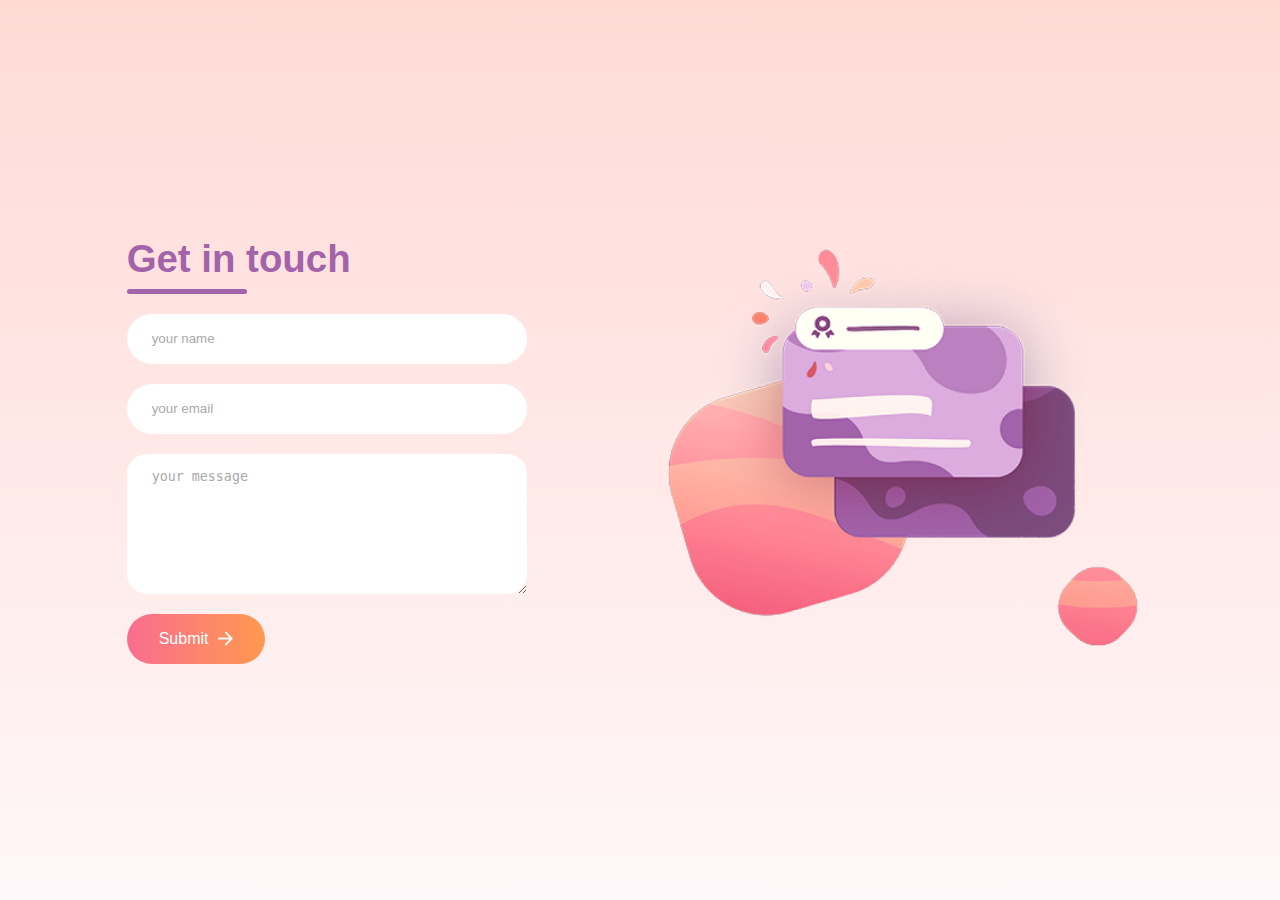
<file: index.html>
<!DOCTYPE html>
<html lang="en">
<head>
    <meta charset="UTF-8">
    <meta name="viewport" content="width=device-width, initial-scale=1.0">
    <link rel="stylesheet" href="main.css">
    <title>Contact form</title>
</head>
<body>
    <div class="contact-container">
        <form action="https://api.web3forms.com/submit" method="POST" class="contact-left">
            <div class="contact-left-title">
                <h2>Get in touch</h2>
                <hr>
            </div>
            <input type="hidden" name="access_key" value="9c00fa1b-226d-44e5-84c8-6498c8562c79">
            <input type="text" name="name" placeholder="your name" class="contact-input" required>
            <input type="email" name="email" placeholder="your email" class="contact-input" required>
            <textarea name="message" placeholder="your message" class="contact-input" required></textarea>
            <button type="submit"> Submit <img src="images/arrow_icon.png" alt="button here"></button>

        </form>
        <div class="contact-right">
            <img src="images/right_img.png" alt="">
        </div>
    </div>
    
</body>
</html>
</file>
<file: main.css>
*{
    padding: 0;
    margin: 0;
    box-sizing: border-box;
}
body{
    font-family: "outfit" , Arial, Helvetica, sans-serif;
    background: linear-gradient(#ffdad5,#fff7f9);
}
.contact-container{
    display: flex;
    align-items: center;
    justify-content: space-evenly;
    height: 100vh;
}
.contact-left{
    display: flex;
    flex-direction: column;
    align-items: start;
    gap: 20px;

}
.contact-left-title h2{
    font-weight: 600;
    font-size: 2.4rem;
    margin-bottom: 0.5rem;
    color: #a363aa;
}
.contact-left-title hr{
    width: 120px;
    height: 5px;
    background: #a363aa;
    border: none;
    border-radius: 10px;
}
.contact-input{
    width: 400px;
    height: 50px;
    border: none;
    outline: none;
    border-radius: 50px;
    font-weight: 500;
    padding-left: 25px;
    color: #6c1c75;
}
.contact-left textarea{
    height: 140px;
    padding-top: 15px;
    border-radius: 20px;
}
.contact-input:focus{
    border: 2px solid #ff994f;
}
.contact-input::placeholder{
    color: #a9a9a9;
}

.contact-left button{
    padding: 1rem 2rem;
    display: flex;
    align-items: center;
    border: none;
    border-radius: 50px;
    gap: 10px;
    color: #fff;
    font-size: 1rem;
    background:linear-gradient(270deg, #ff994f , #fa6d8f);
    cursor: pointer;
}

.contact-left button img{
    height: 15px;
} 
.contact-right img{
    width: 500px;
}
 @media screen and (max-width: 800px) {
   .contact-container{
    display: flex;
    flex-direction: column;
    gap: 20px;
   }
   .contact-input{
    width: 80vw;
   }
   
 }
</file>
